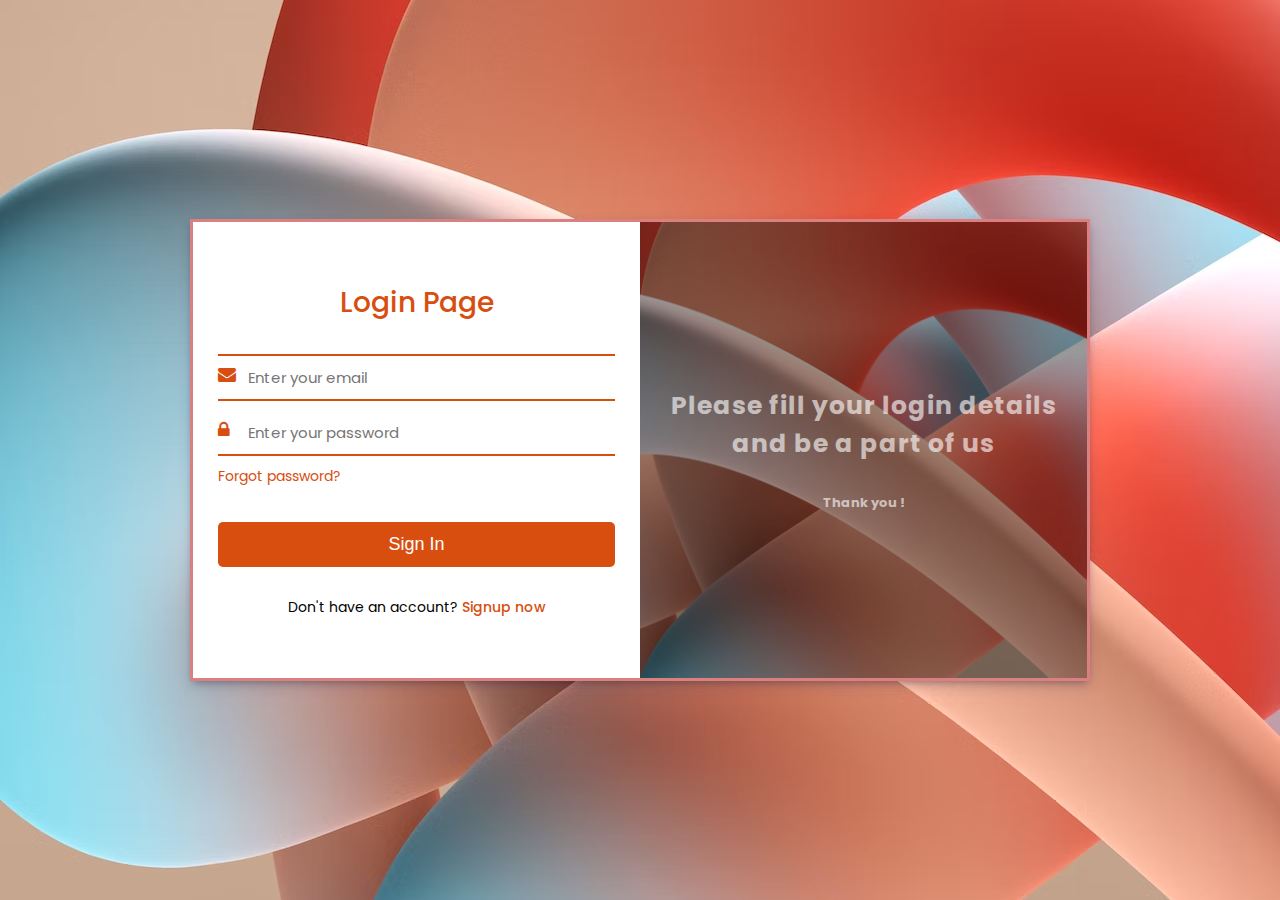
<file: Login Page/index.html>
<!DOCTYPE html>
<html lang="en">
<head>
  <meta charset="UTF-8">
  <meta http-equiv="X-UA-Compatible" content="IE=edge">
  <meta name="viewport" content="width=device-width, initial-scale=1.0">
  <link rel="stylesheet" href="https://cdnjs.cloudflare.com/ajax/libs/font-awesome/4.7.0/css/font-awesome.min.css">


  <title>Login Page Using HTML & CSS</title>
  <link rel="stylesheet" href="style.css">
</head>
<body>
  <div class="card" id="form">
    <div class="form">
      <h3>Login Page</h3>
      <div class="hr"></div>
      <div class="input-field">
          <i class="fa fa-envelope"></i>
          <input type="text" placeholder="Enter your email" id="placeholder">
      </div>
      <div class="input-field">
        <i class="fa fa-lock"></i>
        <input type="password" placeholder="Enter your password" id="placeholder">
    </div>
    <a href="#">Forgot password?</a>
    <!-- <button>Login</button> -->
    <input type="submit" name="signin" value="Sign In" class="button">
    <p>Don't have an account? <a href="#">Signup now</a></p>
    </div>
    <div class="image">
      <div class="content">
        <h3>Please fill your login details<br>and be a part of us</h3>
        <p>Thank you !</p>
      </div>
    </div>
  </div>
</body>
</html>
</file>
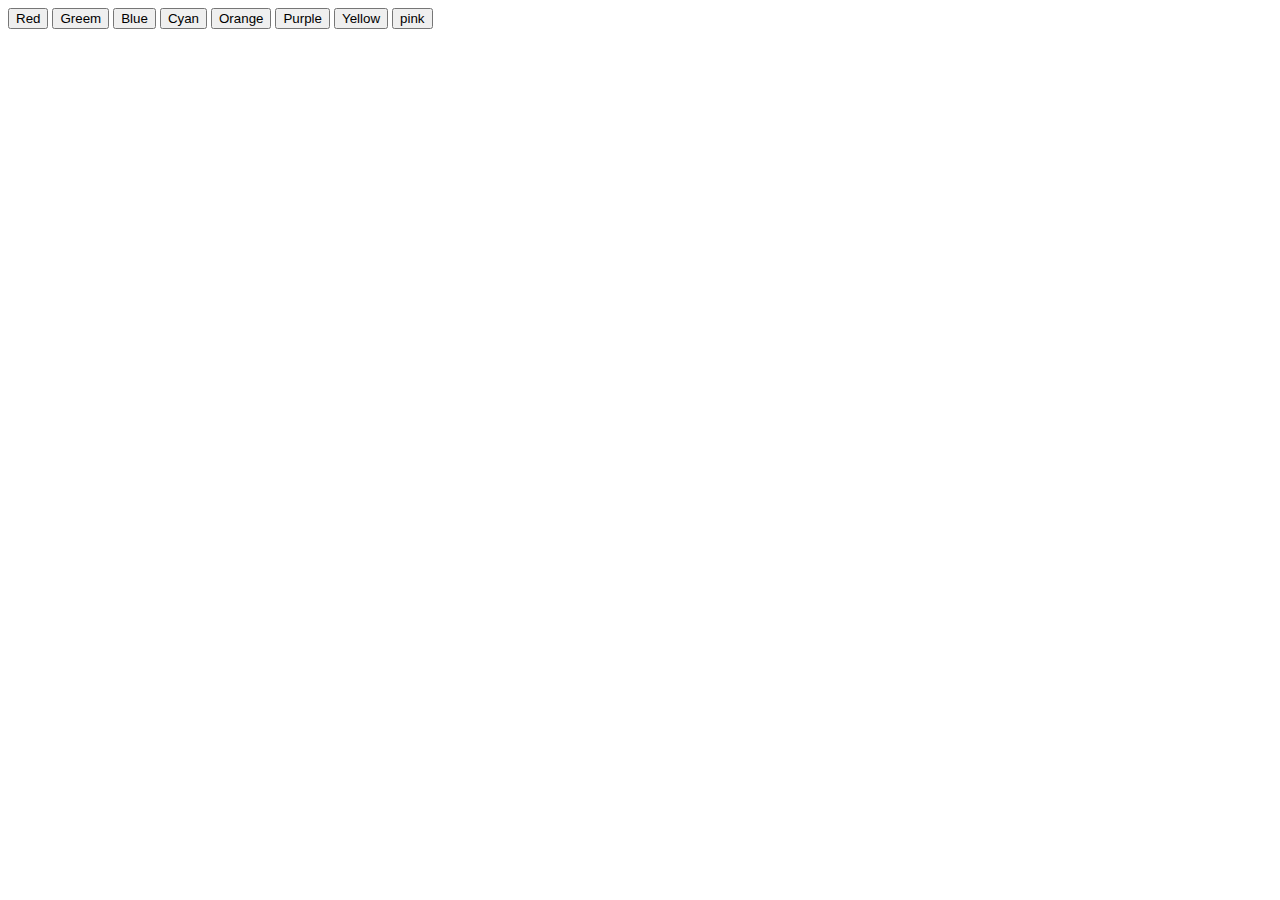
<file: JavaScript/JavaScript-Code-master/changeColor.html>
<html>
<head>
<script>
function c1(str)
{
document.getElementById("bd").style.background=str;
}
</script>
</head>
<body id="bd">
<input type="button" name="bt" value="Red" onClick="c1('red')">
<input type="button" name="bt" value="Greem" onClick="c1('green')">

<input type="button" name="bt" value="Blue" onClick="c1('blue')">

<input type="button" name="bt" value="Cyan" onClick="c1('cyan')">
<input type="button" name="bt" value="Orange" onClick="c1('orange')">
<input type="button" name="bt" value="Purple" onClick="c1('purple')">
<input type="button" name="bt" value="Yellow" onClick="c1('yellow')">
<input type="button" name="bt" value="pink" onClick="c1('pink')">

</body>
</html>
</file>
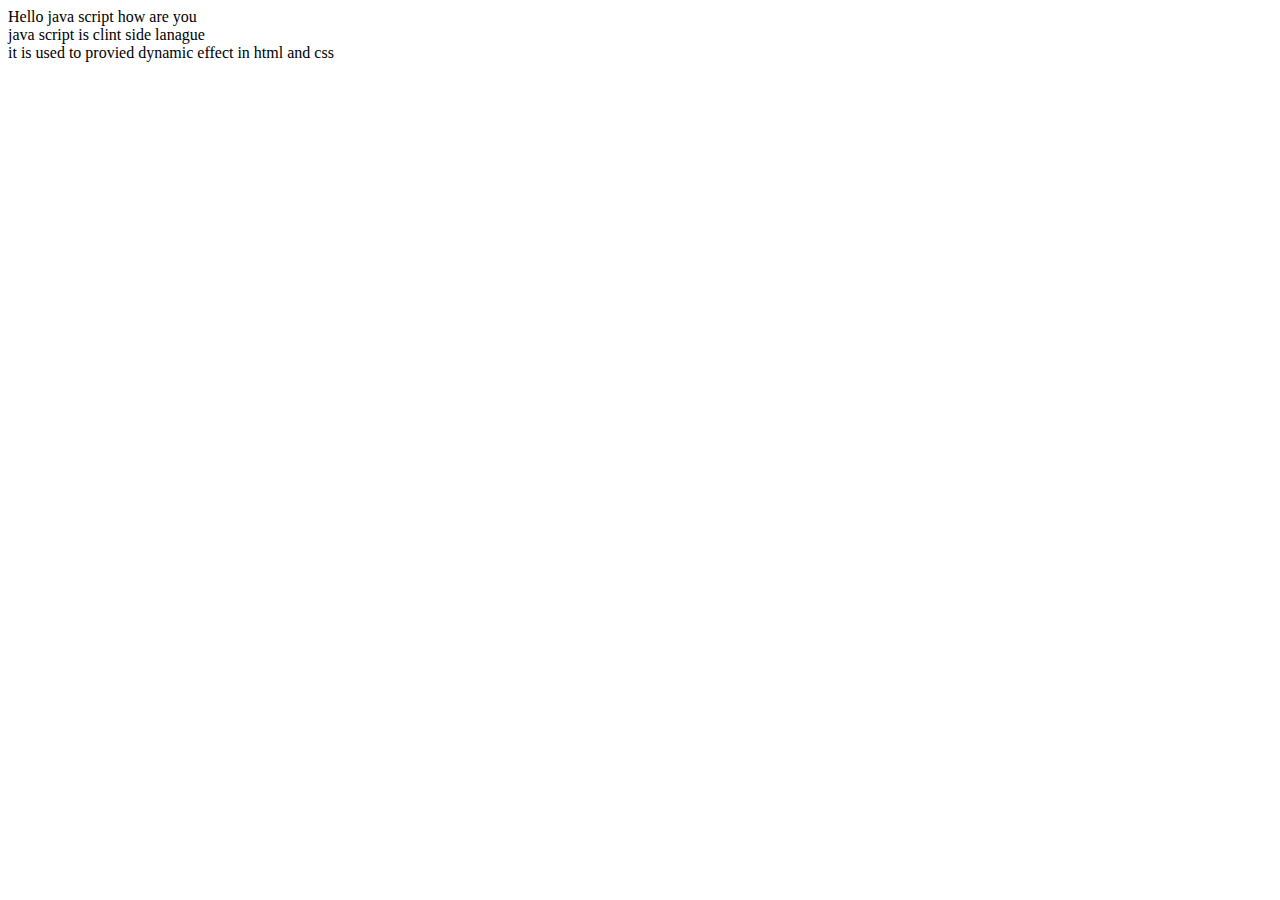
<file: JavaScript/JavaScript-Code-master/documentWrite.html>
<html>
<head>
<script type="text/javascript">
document.write("Hello java script how are you");
document.write("<br>java script is clint side lanague");
document.write("<br>it is used to provied dynamic effect in html and css");
</script>
</head>
<body>
</body>
</html>
</file>
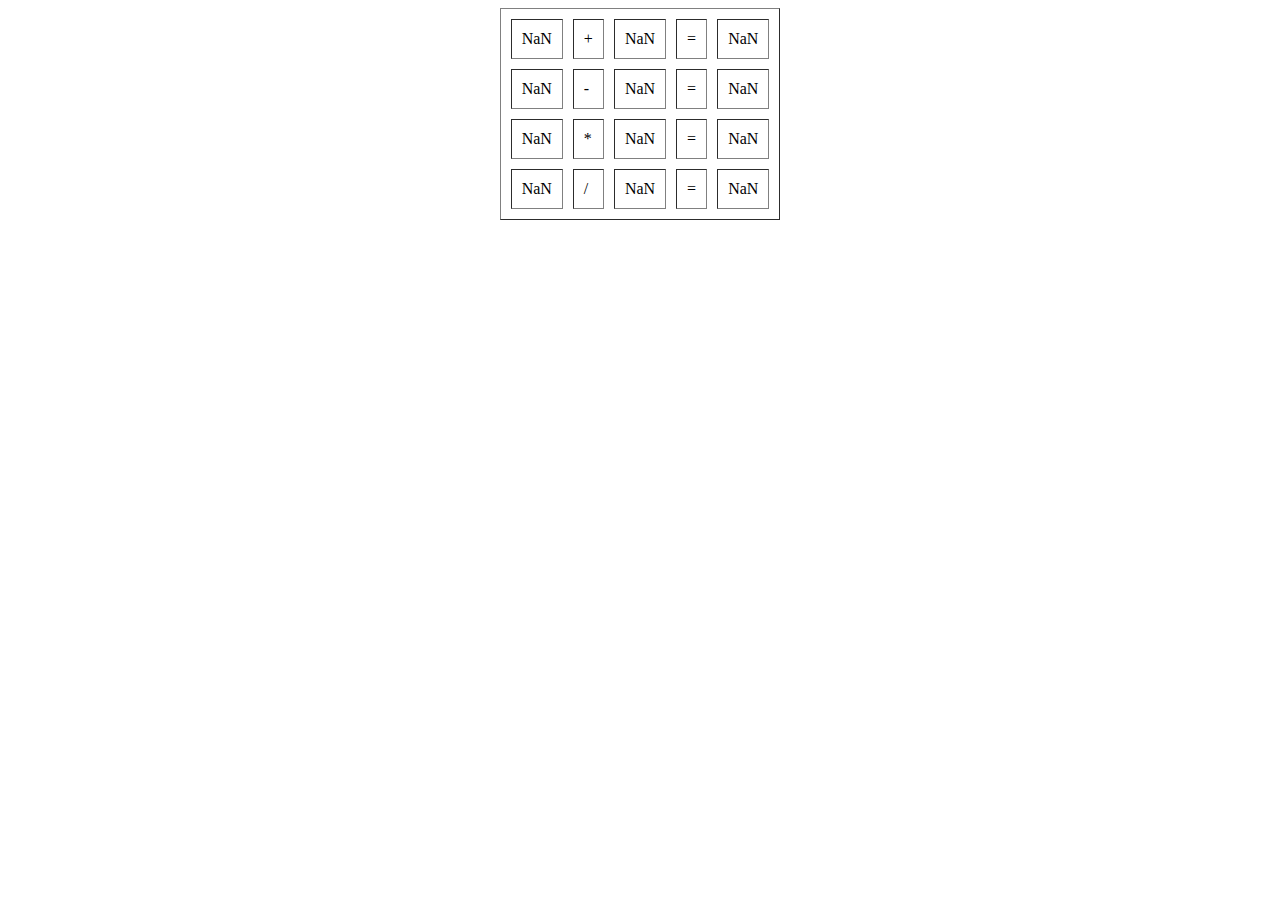
<file: JavaScript/JavaScript-Code-master/inputUser.html>
<html>
<head>
<script type="text/javascript">
var a=parseInt(prompt("Enter FIst no"));
var b=parseInt(prompt("Enter Second no"));
var c=a+b;
var d=a-b;
var e=a*b;
var f=a/b;

/*document.write("First no is="+a);
document.write("<br>Second is="+b);
document.write("<br>Add is="+c);
document.write("<br>Sub is="+d);
document.write("<br>Mul is="+e);
document.write("<br>Div is="+f);

document.write("<br>"+a+" +  "+b+"  =  "+c);
document.write("<br>"+a+" -  "+b+"  =  "+d);
document.write("<br>"+a+" *  "+b+"  =  "+e);
document.write("<br>"+a+" / "+b+"  =  "+f);*/

document.write("<center><table border=1 cellspacing=10 cellpadding=10>");
document.write("<tr><td>"+a+"</td><td>+</td><td>"+b+"</td><td>=</td><td>"+c+"</td></tr>");
document.write("<tr><td>"+a+"</td><td>-</td><td>"+b+"</td><td>=</td><td>"+d+"</td></tr>");
document.write("<tr><td>"+a+"</td><td>*</td><td>"+b+"</td><td>=</td><td>"+e+"</td></tr>");
document.write("<tr><td>"+a+"</td><td>/</td><td>"+b+"</td><td>=</td><td>"+f+"</td></tr>");
document.write("</table></center>");


</script>
</head>
<body>
</body>
</html>
</file>
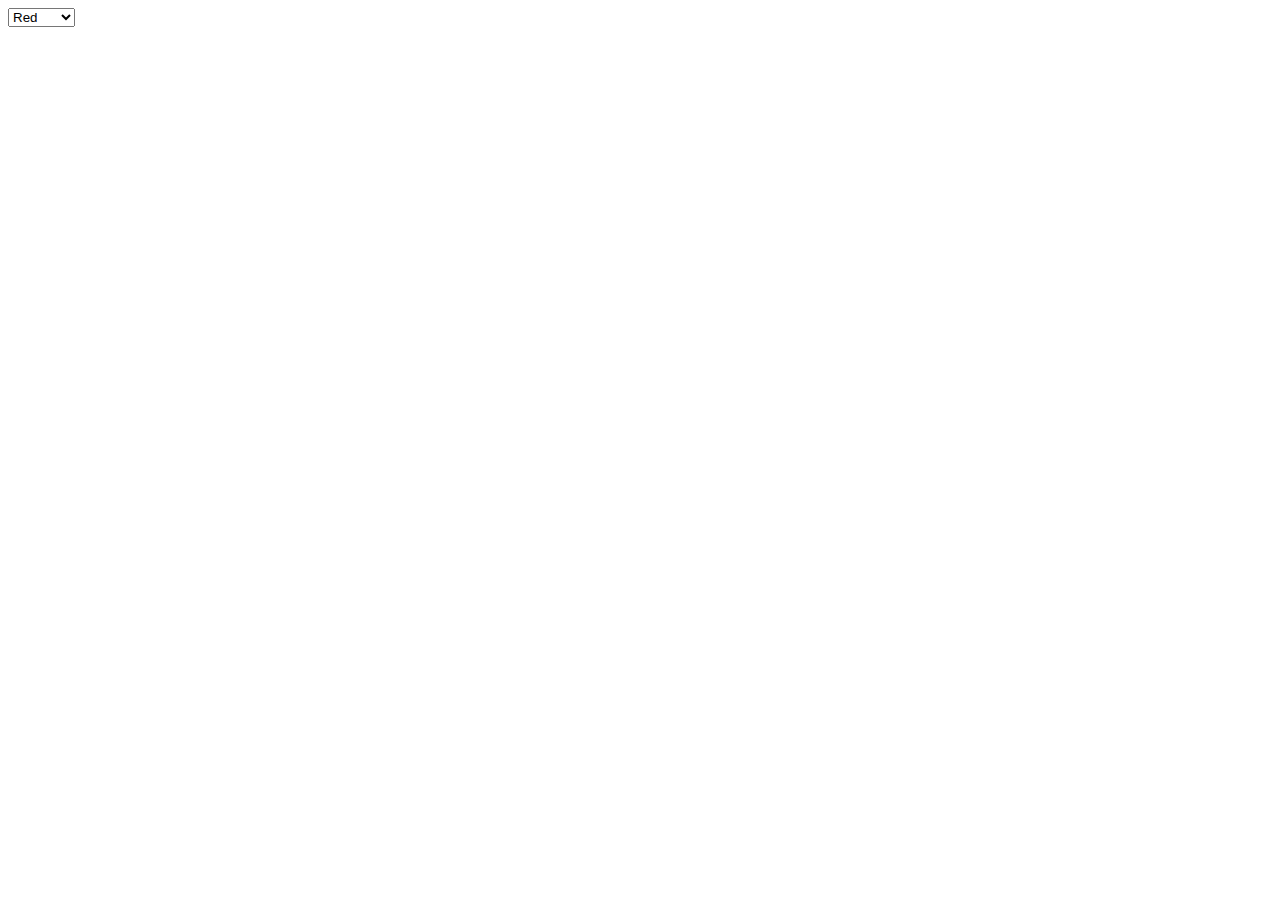
<file: JavaScript/JavaScript-Code-master/onChange.html>
<html>
<head>
<script>
function c1(str)
{
document.getElementById("bd").style.background=str;
}
</script>
</head>
<body id="bd">
<select name="list" onChange="c1(this.value)">
<option value="red">Red</option>
<option value="green">Green</option>
<option value="blue">Blue</option>
<option value="cyan">Cyan</option>
<option value="orange">Ornage</option>
<option value="purple">purple</option>

</select>
</body>
</html>
</file>
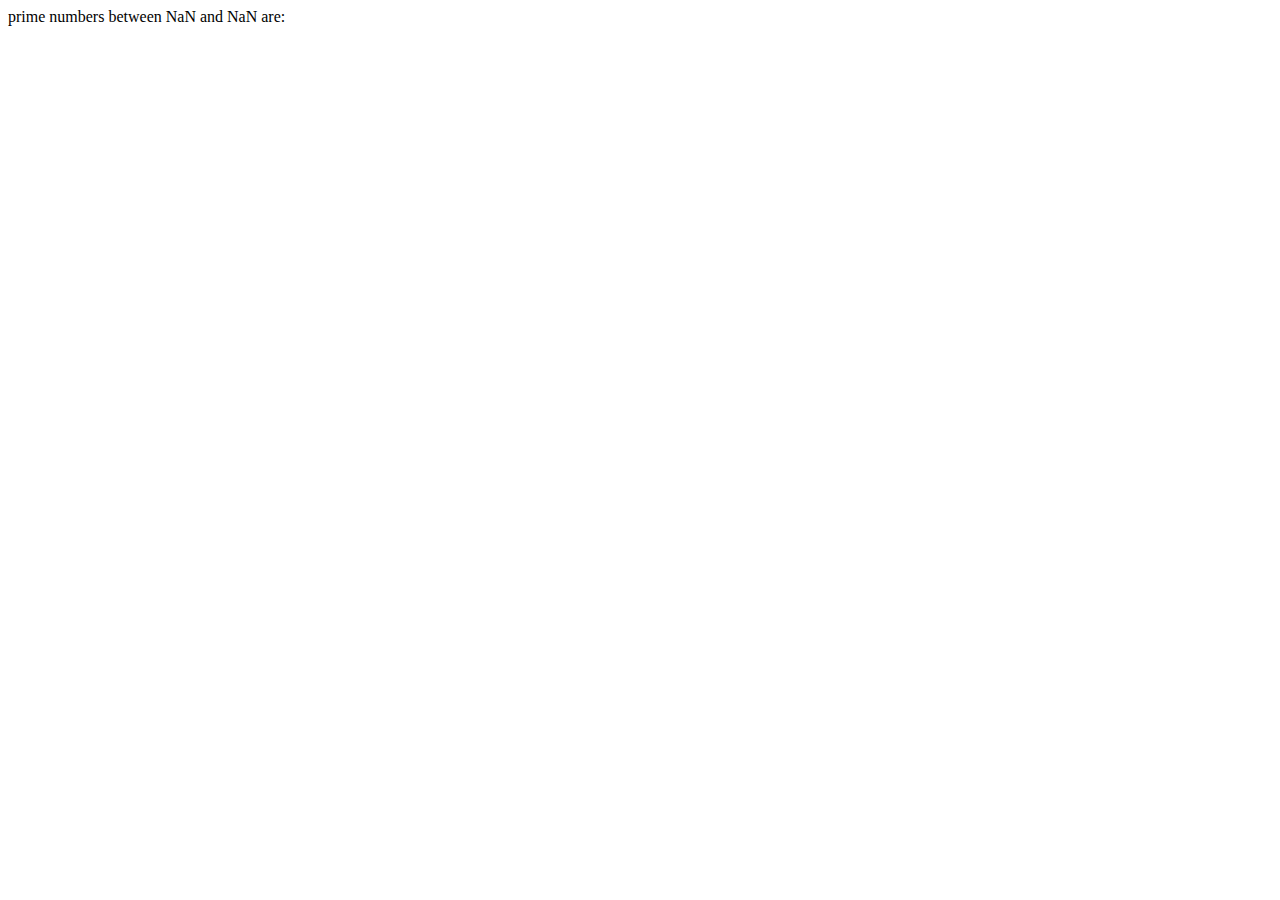
<file: JavaScript/JavaScript-Code-master/prime.html>
<!DOCTYPE html>
<html lang="en">
<head>
    <meta charset="UTF-8">
    <meta http-equiv="X-UA-Compatible" content="IE=edge">
    <meta name="viewport" content="width=device-width, initial-scale=1.0">
    <title>Prime Numbers</title>
</head>
<body>

    <script>

        var lower = parseInt(prompt("Enter lower value"));
        var upper = parseInt(prompt("Enter upper value"));


        document.write("prime numbers between " +lower+ " and " +upper+ " are:<br>");

        for(let i = lower; i<upper; i++)
        {
            let flag = 0;
            for(let j=2; j<i; j++)
            {
                if(i%j==0)
                {
                    flag = 1;
                    break;
                }
            }
            if(i>1 && flag == 0)
            {
                document.write(i,"<br>");
            }
        }


    </script>
    
</body>
</html>
</file>
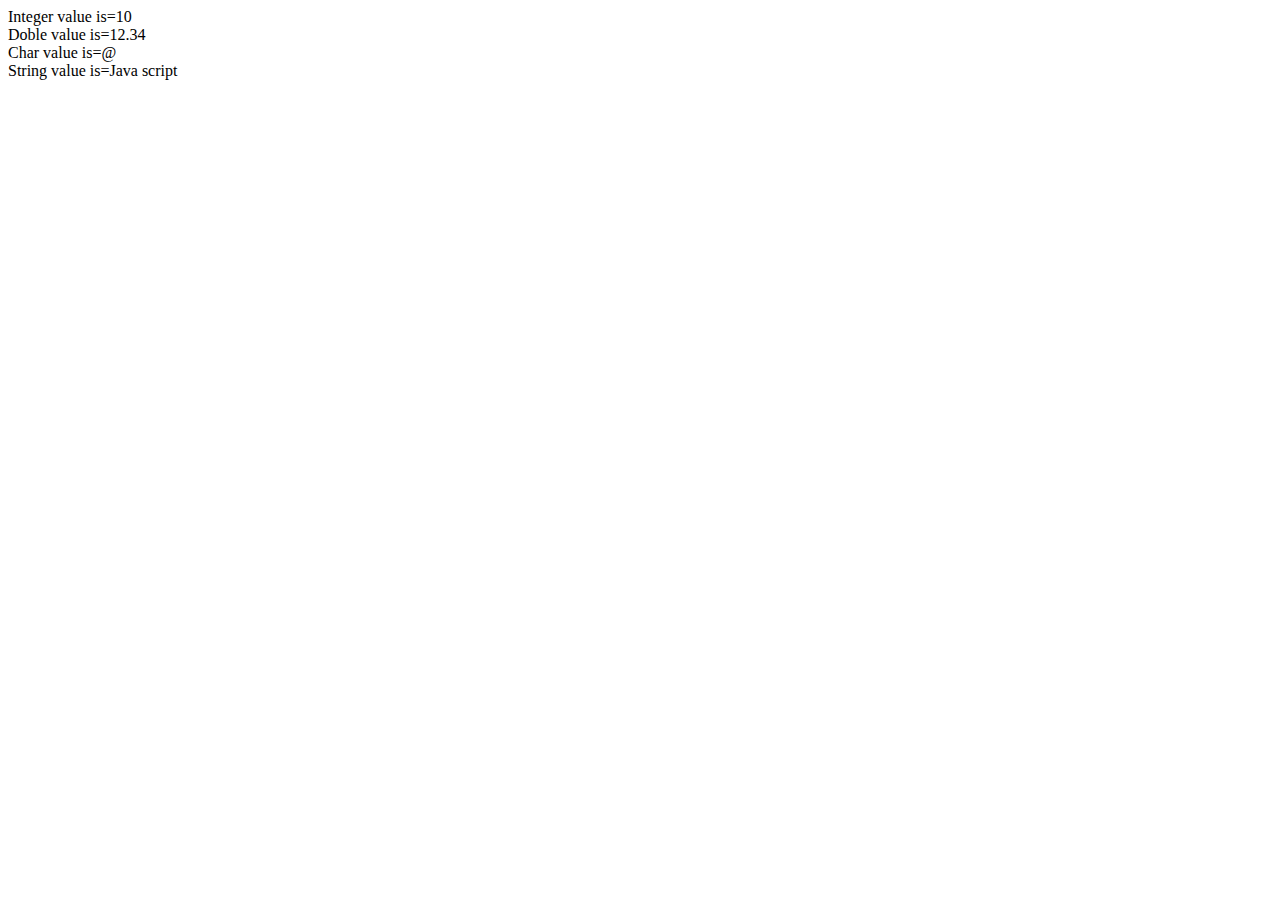
<file: JavaScript/JavaScript-Code-master/var.html>
<html>
<head>
<script type="text/javascript">
var a=10;
var b=12.34;
var c='@';
var s="Java script";
document.write("Integer value is="+a);
document.write("<br>Doble value is="+b);
document.write("<br>Char value is="+c);
document.write("<br>String value is="+s);

</script>
</head>
<body>
</body>
</html>
</file>
<file: Login Page/style.css>
@import url('https://fonts.googleapis.com/css2?family=Poppins:wght@300;400;500;700&display=swap');
:root{
  --primary: #d84e0f;
  --white: #fff;
}
*{
  margin: 0;
  padding: 0;
  box-sizing: border-box;
}

body{
  font-family: 'Poppins', sans-serif;
  height: 100vh;
  width: 100vw;
  background-image: url("sky.avif");
  display:flex;
  justify-content: center;
  align-items: center;
}

.card{
  background: #fff;
  width: 900px;
  min-height: 400px;
  box-shadow: rgba(50, 50, 93, 0.25) 0px 6px 12px -2px, rgba(0, 0, 0, 0.3) 0px 3px 7px -3px;
  display: flex;


}
#form{
  border: 3px solid rgb(219, 128, 128);
}
.form,
.image{
  width: 50%;
}

.image{
background-image: url('sky.avif');
background-size:cover;
background-position: center;
background-color: rgba(0, 0, 0, 0.4);
background-blend-mode: multiply;
color: white;
}

.content{
  width: 100%;
  height: 100%;
  display: flex;
  justify-content: center;
  align-items: center;
  flex-direction: column;
  text-align: center;
  
}

.content h3{
  color:white;
  letter-spacing: 1px;
  font-size: 25px;
  font-weight: 700;
  opacity: 0.6;
}
.content p{
  color:white;
  font-size: 13px;
  font-weight: bold;
   opacity: 0.6;
}


.form{
  padding: 60px 25px; 
  display: flex;
  flex-direction: column;
}
.form h3{
  font-size: 28px;
  font-weight: 500;
  position: relative;
  margin-bottom: 30px;
  text-align: center;
  color: #d84e0f;;
}
.fa{
  color: #d84e0f;
  position: absolute;
  top:10px;
  font-size: 18px;
}

.input-field{
  width: 100%;
  margin-bottom: 10px;
  position: relative;
}
.input-field input{
  display: block; 
  width: 100%;
  padding: 10px 30px;
  outline: none;
  border:none;
  border-bottom: 2px solid #d84e0f;
  font-size: 15px;
}

.form>a{
  color:#d84e0f;
  text-decoration: none;
  font-size: 14px;
  margin-bottom: 35px
}

.button{
  height: 45px;
  background:#d84e0f;
  border:none;
  color:white;
  border-radius: 5px;
  font-size: 18px;
}

p{
  text-align: center;
  padding-top: 30px;
  font-size: 14px;
}

p a{
  text-decoration: none;
  color:#d84e0f;
  font-weight: 500;
}

#placeholder {
  font-family: 'Poppins', sans-serif;
}
.hr
{
  border-bottom: 2px solid #d84e0f;
}
</file>
